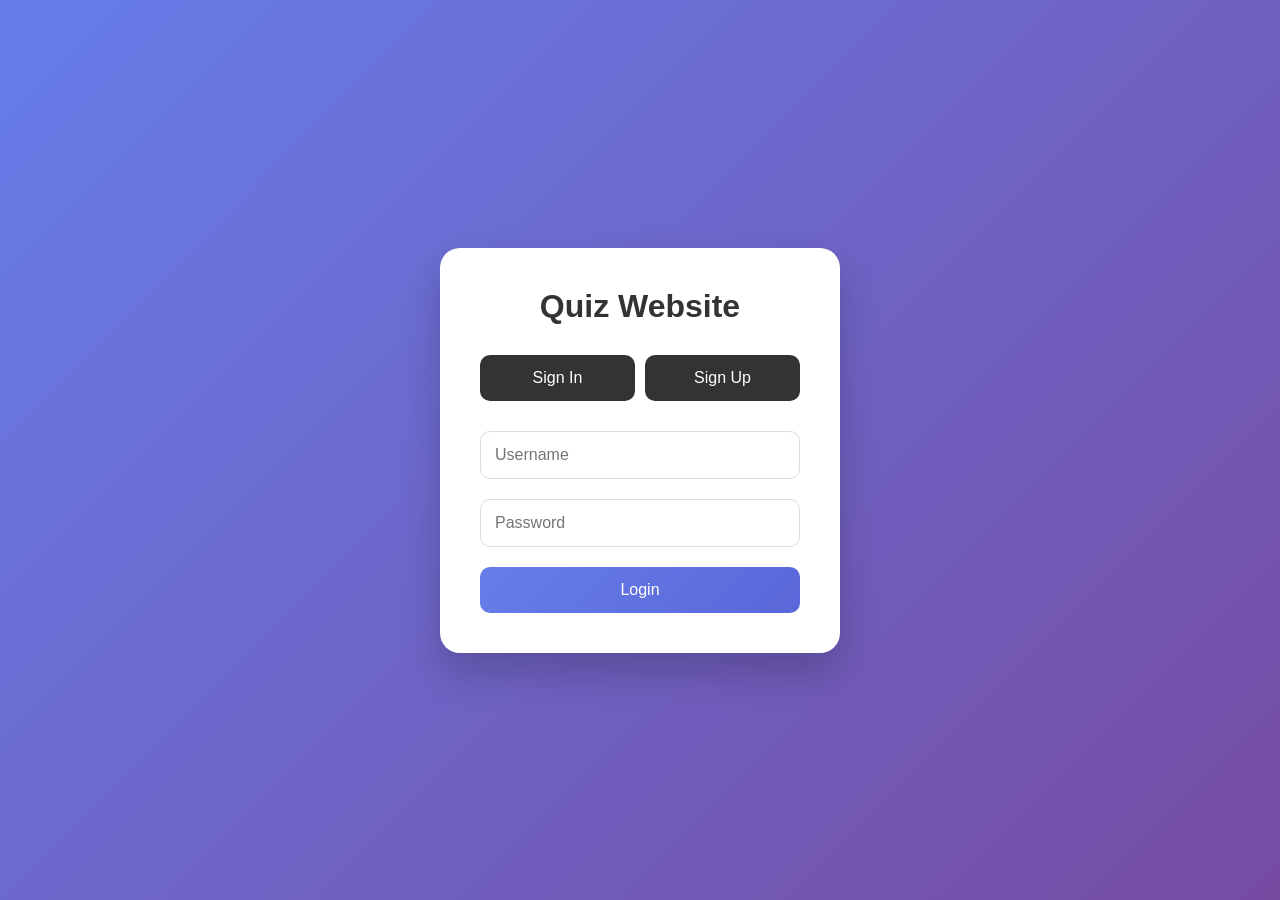
<file: index.html>
<!DOCTYPE html>
 <html>
	 <head> 
		<title>Quiz Website</title>
		 <link rel="stylesheet" href="css/style.css"> 
		</head>
		 <body>
			 <div class="container">
				 <h1>Quiz Website</h1>
				  <div class="tabs">
						<button onclick="showLogin()">Sign In</button>
						 <button onclick="showRegister()">Sign Up</button>
						 </div>
						 <form id="loginForm"> 
							<input type="text" id="loginUser" placeholder="Username" required> <input type="password" id="loginPass" placeholder="Password" required>
							 <button type="submit">Login</button> 
							</form>
							 <form id="registerForm" style="display:none">
								 <input type="text" id="regUser" placeholder="Username" required> <input type="password" id="regPass" placeholder="Password" required>
								  <button type="submit">Register</button>
								 </form>
								</div> 
								<script src="js/script.js"></script>
							 </body>
							  </html>
</file>
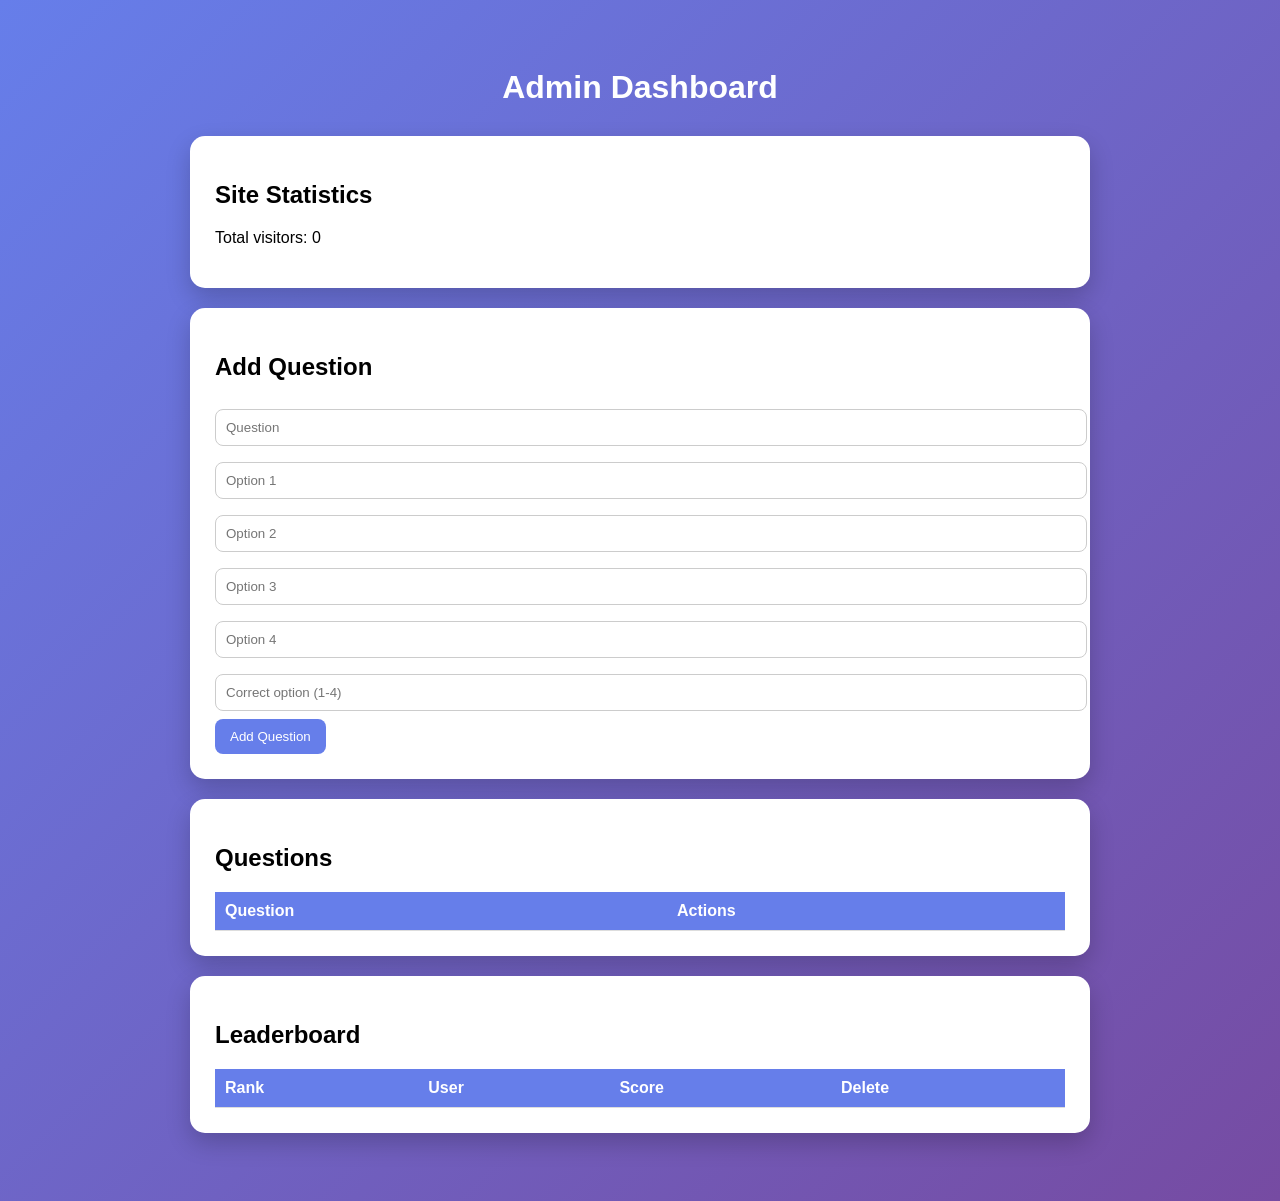
<file: pages/admin.html>
<!DOCTYPE html>
<html>
<head>
<title>Admin Dashboard</title>
<link rel="stylesheet" href="../css/admin.css">
</head>
<body>

<div class="dashboard">

<h1>Admin Dashboard</h1>

<!-- Site Statistics -->
<div class="card">
<h2>Site Statistics</h2>
<p>Total visitors: <span id="total-visitors">0</span></p>
</div>

<!-- Add Question -->
<div class="card">
<h2>Add Question</h2>
<input id="question" placeholder="Question">
<input id="o1" placeholder="Option 1">
<input id="o2" placeholder="Option 2">
<input id="o3" placeholder="Option 3">
<input id="o4" placeholder="Option 4">
<input id="correct" placeholder="Correct option (1-4)">
<button onclick="addQuestion()">Add Question</button>
</div>

<!-- Questions Table -->
<div class="card">
<h2>Questions</h2>
<table>
<tr>
<th>Question</th>
<th>Actions</th>
</tr>
<tbody id="questionsTable"></tbody>
</table>
</div>

<!-- Leaderboard -->
<div class="card">
<h2>Leaderboard</h2>
<table>
<tr>
<th>Rank</th>
<th>User</th>
<th>Score</th>
<th>Delete</th>
</tr>
<tbody id="leaderboard"></tbody>
</table>
</div>

<script src="../js/admin.js"></script>
</body>
</html>
</file>
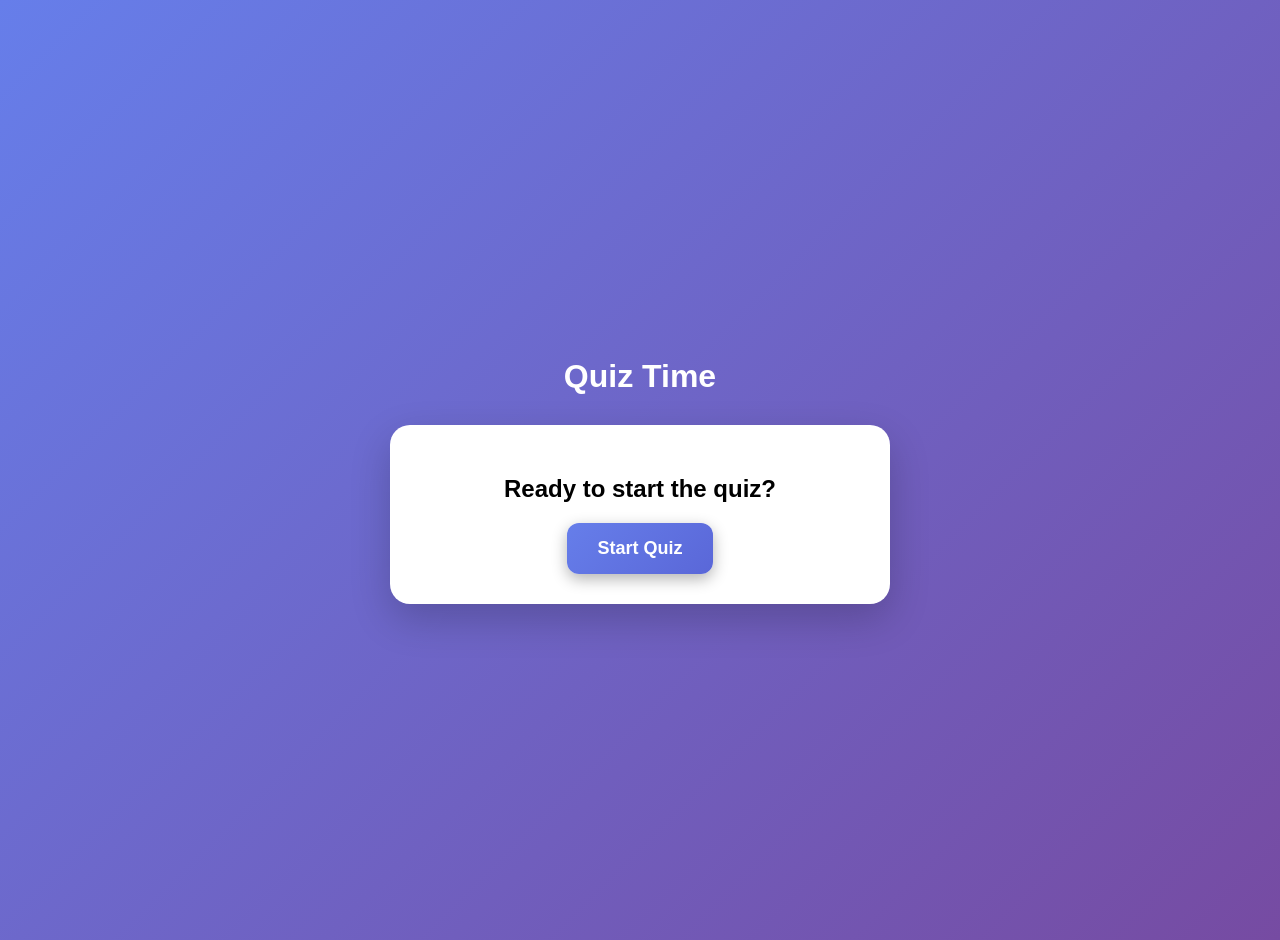
<file: pages/quiz.html>
<!DOCTYPE html>
<html>
<head>
<title>Quiz Test</title>
<link rel="stylesheet" href="../css/quiz.css">
</head>
<body>

<div class="quiz-container">

<h1>Quiz Time</h1>

<div id="quiz-card" class="card">

<div id="start-screen">
    <h2>Ready to start the quiz?</h2>
    <button id="start-btn">Start Quiz</button>
</div>

<div id="question-screen" style="display:none">
    <h2 id="question">Question</h2>

    <div id="options"></div>

    <div class="timer-bar">
        <div id="timer-progress"></div>
    </div>

    <p id="timer-text">Time: 30s</p>
</div>

</div>

</div>

<script src="../js/quiz.js"></script>
</body>
</html>
</file>
<file: css/style.css>
body{
	 font-family:Arial;
	  background:linear-gradient(135deg,#667eea,#764ba2);
		 height:100vh;
		  display:flex;
			 justify-content:
			 center; align-items:center; } .container{ background:white; padding:40px; width:350px; border-radius:15px; box-shadow:0 10px 25px rgba(0,0,0,0.2); text-align:center; animation:fadeIn 1s; } input{ width:100%; padding:12px; margin:10px 0; border-radius:8px; border:1px solid #ccc; } button{ padding:12px; width:100%; border:none; border-radius:8px; background:#667eea; color:white; font-size:16px; cursor:pointer; transition:0.3s; } button:hover{ transform:scale(1.05); background:#5a67d8; } @keyframes fadeIn{ from{ opacity:0; transform:translateY(20px); } to{ opacity:1; transform:translateY(0); } }

*{ margin:0; padding:0; box-sizing:border-box; font-family:Arial, Helvetica, sans-serif; } body{ background:linear-gradient(135deg,#667eea,#764ba2); min-height:100vh; display:flex; align-items:center; justify-content:center; padding:20px; } /* card container */ .container{ background:white; padding:40px; border-radius:20px; width:100%; max-width:400px; box-shadow:0 20px 40px rgba(0,0,0,0.2); text-align:center; animation:fadeIn 0.8s ease; } /* title */ h1{ margin-bottom:20px; color:#333; } /* inputs */ input{ width:100%; padding:14px; margin:10px 0; border-radius:10px; border:1px solid #ddd; font-size:16px; transition:0.3s; } input:focus{ border-color:#667eea; outline:none; box-shadow:0 0 8px rgba(102,126,234,0.3); } /* buttons */ button{ width:100%; padding:14px; margin-top:10px; border:none; border-radius:10px; background:linear-gradient(135deg,#667eea,#5a67d8); color:white; font-size:16px; cursor:pointer; transition:0.3s; } button:hover{ transform:scale(1.05); box-shadow:0 10px 20px rgba(0,0,0,0.2); } /* tabs */ .tabs{ display:flex; gap:10px; margin-bottom:20px; } .tabs button{ flex:1; background:#333; } /* quiz */ #quiz{ margin-top:20px; } #quiz button{ margin:8px 0; } /* timer */ #timer{ color:#e63946; margin-bottom:10px; } /* table */ table{ width:100%; margin-top:20px; border-collapse:collapse; } th,td{ padding:10px; border:1px solid #ddd; } th{ background:#667eea; color:white; } /* animation */ @keyframes fadeIn{ from{ opacity:0; transform:translateY(20px); } to{ opacity:1; transform:translateY(0); } } /* responsive */ @media(max-width:768px){ .container{ padding:30px; } h1{ font-size:22px; } } @media(max-width:480px){ .container{ padding:25px; border-radius:15px; } input{ padding:12px; } button{ padding:12px; } }
</file>
<file: css/admin.css>
body{ 
	font-family:Arial; 
	background:linear-gradient(135deg,#667eea,#764ba2); padding:40px; } .dashboard{ max-width:900px; margin:auto; } h1{ color:white; text-align:center; margin-bottom:30px; } .card{ background:white; padding:25px; margin-bottom:20px; border-radius:15px; box-shadow:0 10px 25px rgba(0,0,0,0.2); } input{ width:100%; padding:10px; margin:8px 0; border-radius:8px; border:1px solid #ccc; } button{ padding:10px 15px; border:none; border-radius:8px; background:#667eea; color:white; cursor:pointer; } button:hover{ background:#5a67d8; } table{ width:100%; margin-top:15px; border-collapse:collapse; } th,td{ padding:10px; border-bottom:1px solid #ddd; text-align:left; } th{ background:#667eea; color:white; }
</file>
<file: css/quiz.css>
body{
    font-family: Arial, Helvetica, sans-serif;
    background: linear-gradient(135deg,#667eea,#764ba2);
    display:flex;
    justify-content:center;
    align-items:center;
    min-height:100vh;
    margin:0;
    padding:20px;
}

.quiz-container{
    width:100%;
    max-width:500px;
}

.card{
    background:white;
    border-radius:20px;
    padding:30px;
    box-shadow:0 15px 40px rgba(0,0,0,0.2);
    text-align:center;
    animation:fadeIn 0.8s ease;
}

h1{
    color:white;
    text-align:center;
    margin-bottom:30px;
}

button.option-btn{
    display:block;
    width:100%;
    padding:15px;
    margin:10px 0;
    border:none;
    border-radius:10px;
    background:linear-gradient(135deg,#667eea,#5a67d8);
    color:white;
    font-size:16px;
    cursor:pointer;
    transition:0.3s;
}

button.option-btn:hover{
    transform:scale(1.05);
    box-shadow:0 8px 15px rgba(0,0,0,0.2);
}

/* Timer bar */
.timer-bar{
    width:100%;
    background:#eee;
    border-radius:10px;
    margin-top:20px;
    height:15px;
    overflow:hidden;
}

#timer-progress{
    height:100%;
    width:100%;
    background:#e63946;
    transition: width 1s linear;
}

/* Timer text */
#timer-text{
    margin-top:10px;
    font-weight:bold;
    color:#333;
}

/* Animation */
@keyframes fadeIn{
    from{opacity:0; transform:translateY(20px);}
    to{opacity:1; transform:translateY(0);}
}

/* Responsive */
@media(max-width:480px){
    .card{
        padding:20px;
        border-radius:15px;
    }
    button.option-btn{
        padding:12px;
        font-size:14px;
    }
}

#start-btn{
    padding:15px 30px;
    font-size:18px;
    font-weight:bold;
    color:white;
    background: linear-gradient(135deg,#667eea,#5a67d8);
    border:none;
    border-radius:12px;
    cursor:pointer;
    transition:0.3s;
    box-shadow: 0 5px 15px rgba(0,0,0,0.3);
    animation: pulse 2s infinite;
}

#start-btn:hover{
    transform: scale(1.1);
    box-shadow: 0 10px 25px rgba(0,0,0,0.4);
}

@keyframes pulse{
    0% {transform: scale(1);}
    50% {transform: scale(1.05);}
    100% {transform: scale(1);}
}
</file>
